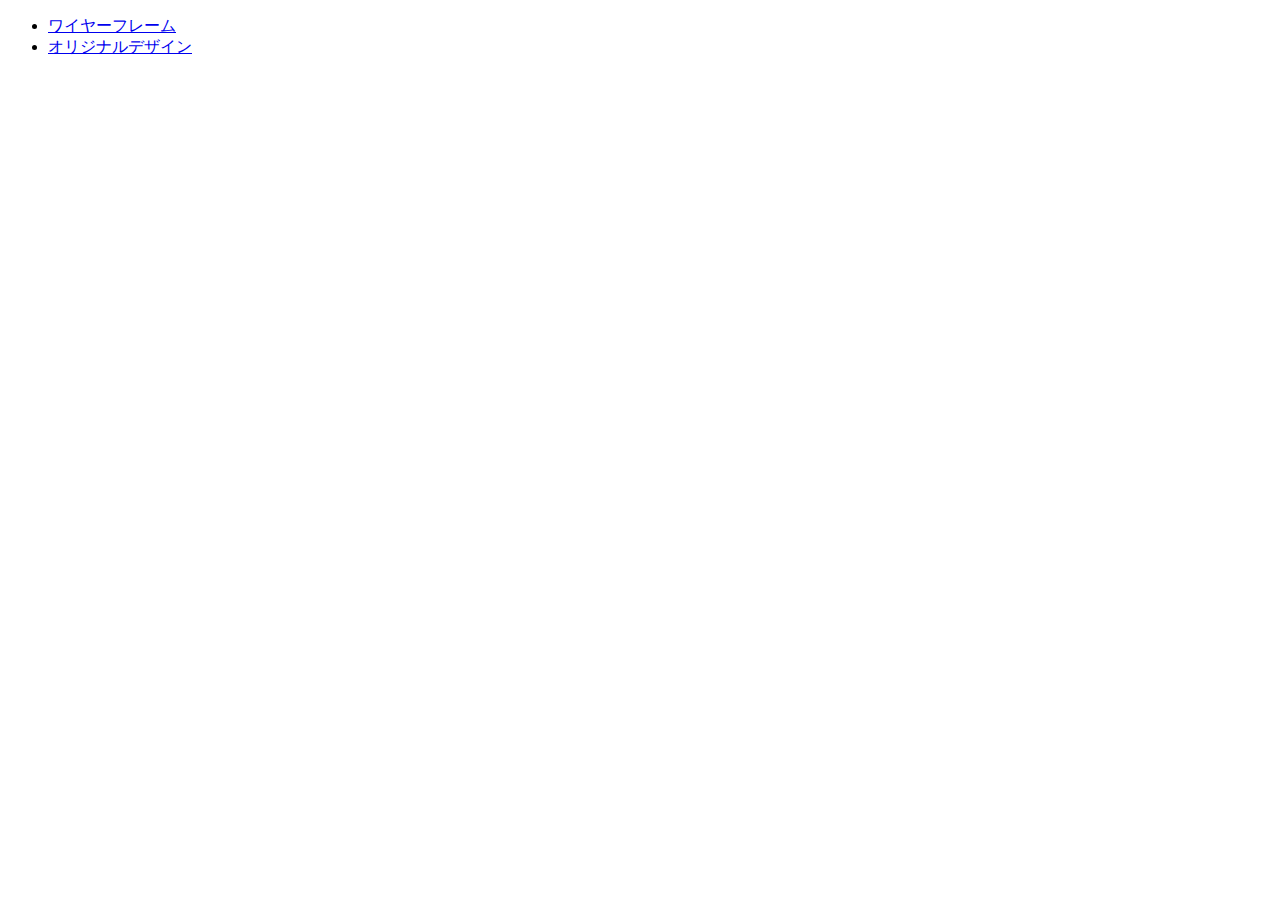
<file: index.html>
<!DOCTYPE html>
<html lang="ja">
<head>
  <meta charset="UTF-8">
  <meta name="viewport" content="width=device-width, initial-scale=1.0">
  <title>目次 | フォーム</title>
</head>
<body>
  <ul>
    <li><a href="wireframe/index.html">ワイヤーフレーム</a></li>
    <li><a href="design/index.html">オリジナルデザイン</a></li>
  </ul>
</body>
</html>
</file>
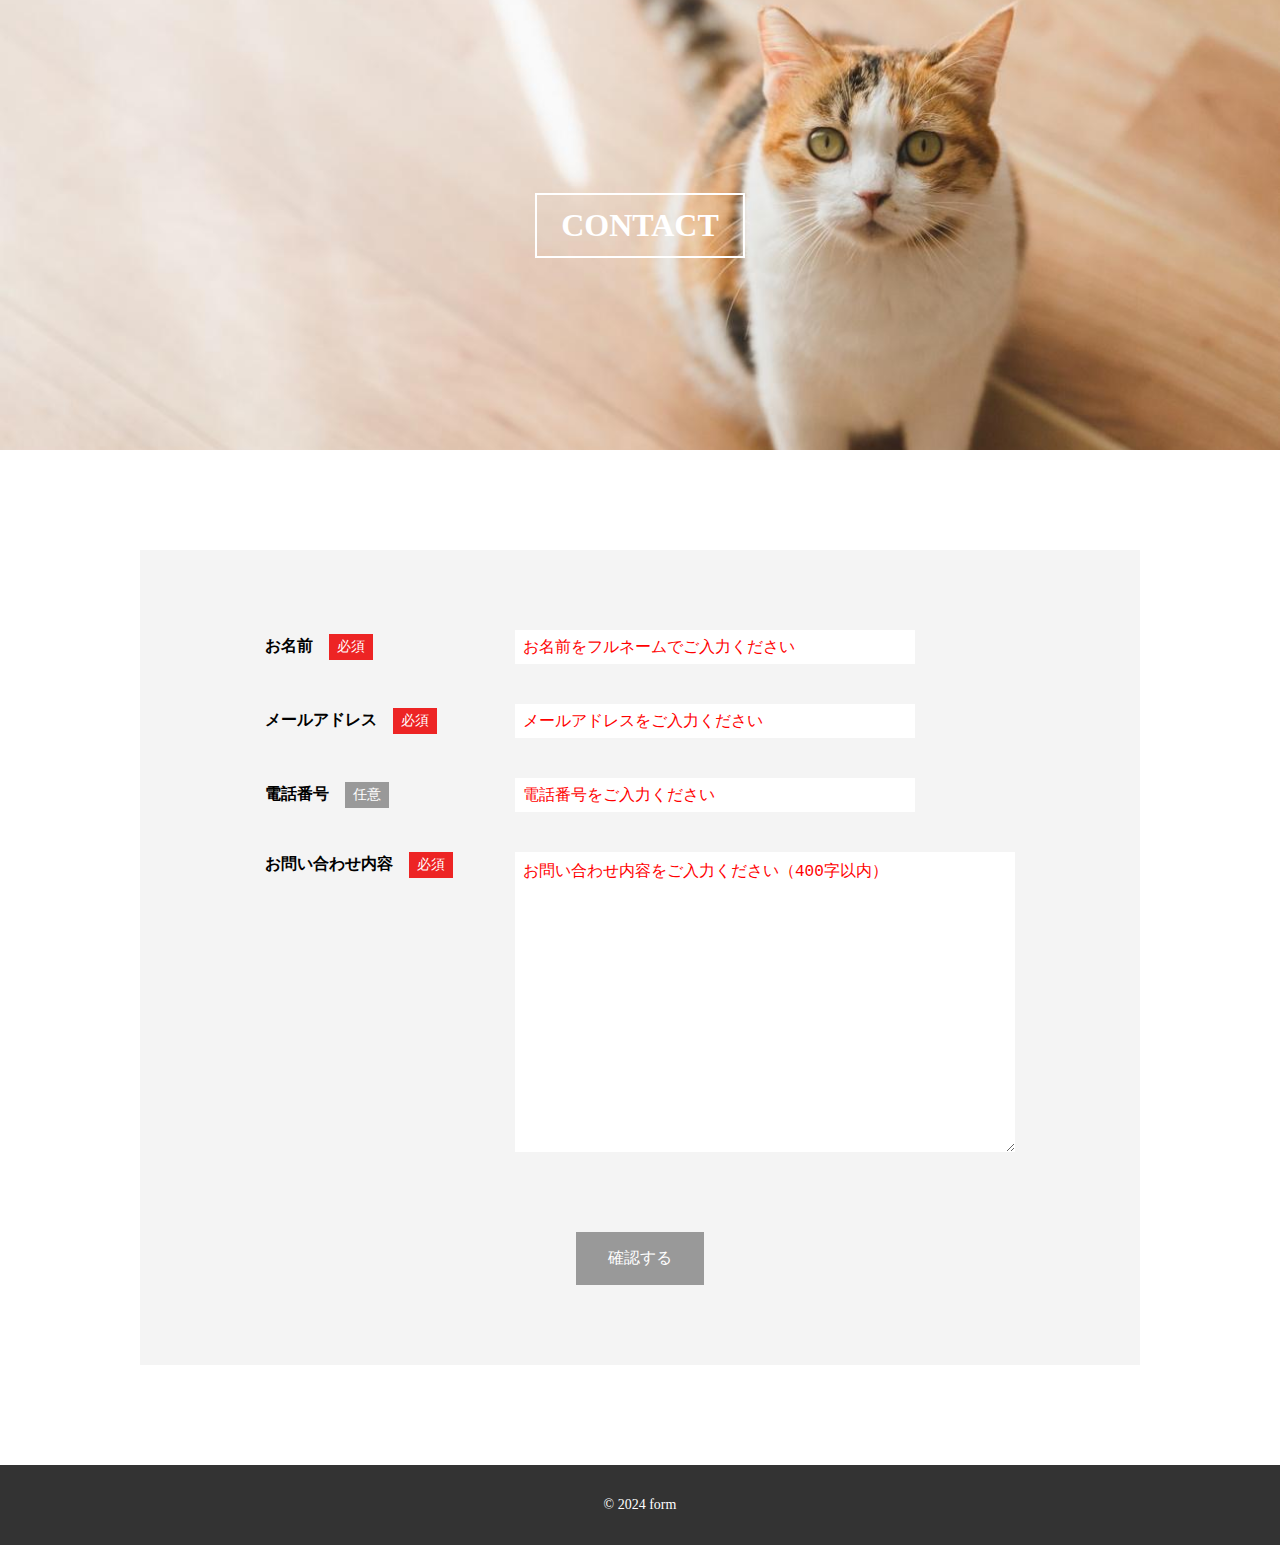
<file: design/index.html>
<!doctype html>
<html lang="ja">
  <head>
    <meta charset="utf-8">
    <!-- レスポンシブ -->
    <meta name="viewport" content="width=device-width, initial-scale=1.0">
    <title>フォーム</title>
    <link rel="stylesheet" href="css/style.css">
  </head>
  <body id="home">
    <header>
      <h1>contact</h1>
    </header>

    <main>
      <form action="/complete.html" method="POST" name="contact-form" netlify>
        <label id="user-name" class="form-item">
          <p class="form-heading">お名前<span class="require">必須</span></p>
          <input type="text" name="user-name" placeholder="お名前をフルネームでご入力ください" required>
        </label>

        <label id="user-email" class="form-item">
          <p class="form-heading">メールアドレス<span class="require">必須</span></p>
          <input type="email" name="user-email" placeholder="メールアドレスをご入力ください" required>
        </label>

        <label id="user-tel" class="form-item">
          <p class="form-heading">電話番号<span class="optional">任意</span></p>
          <input type="tel" name="user-tel" placeholder="電話番号をご入力ください">
        </label>

        <label id="contact-content" class="form-item">
          <p class="form-heading">お問い合わせ内容<span class="require">必須</span></p>
          <textarea name="contact-content" placeholder="お問い合わせ内容をご入力ください（400字以内）"></textarea>
        </label>

        <div class="btn-area">
          <button type="submit" id="btn_confirm" class="btn">確認する</button>
        </div>
      </form>
    </main>

    <footer>
      <small class="copyright">&copy; 2024 form</small>
    </footer>
  </body>
</html>
</file>
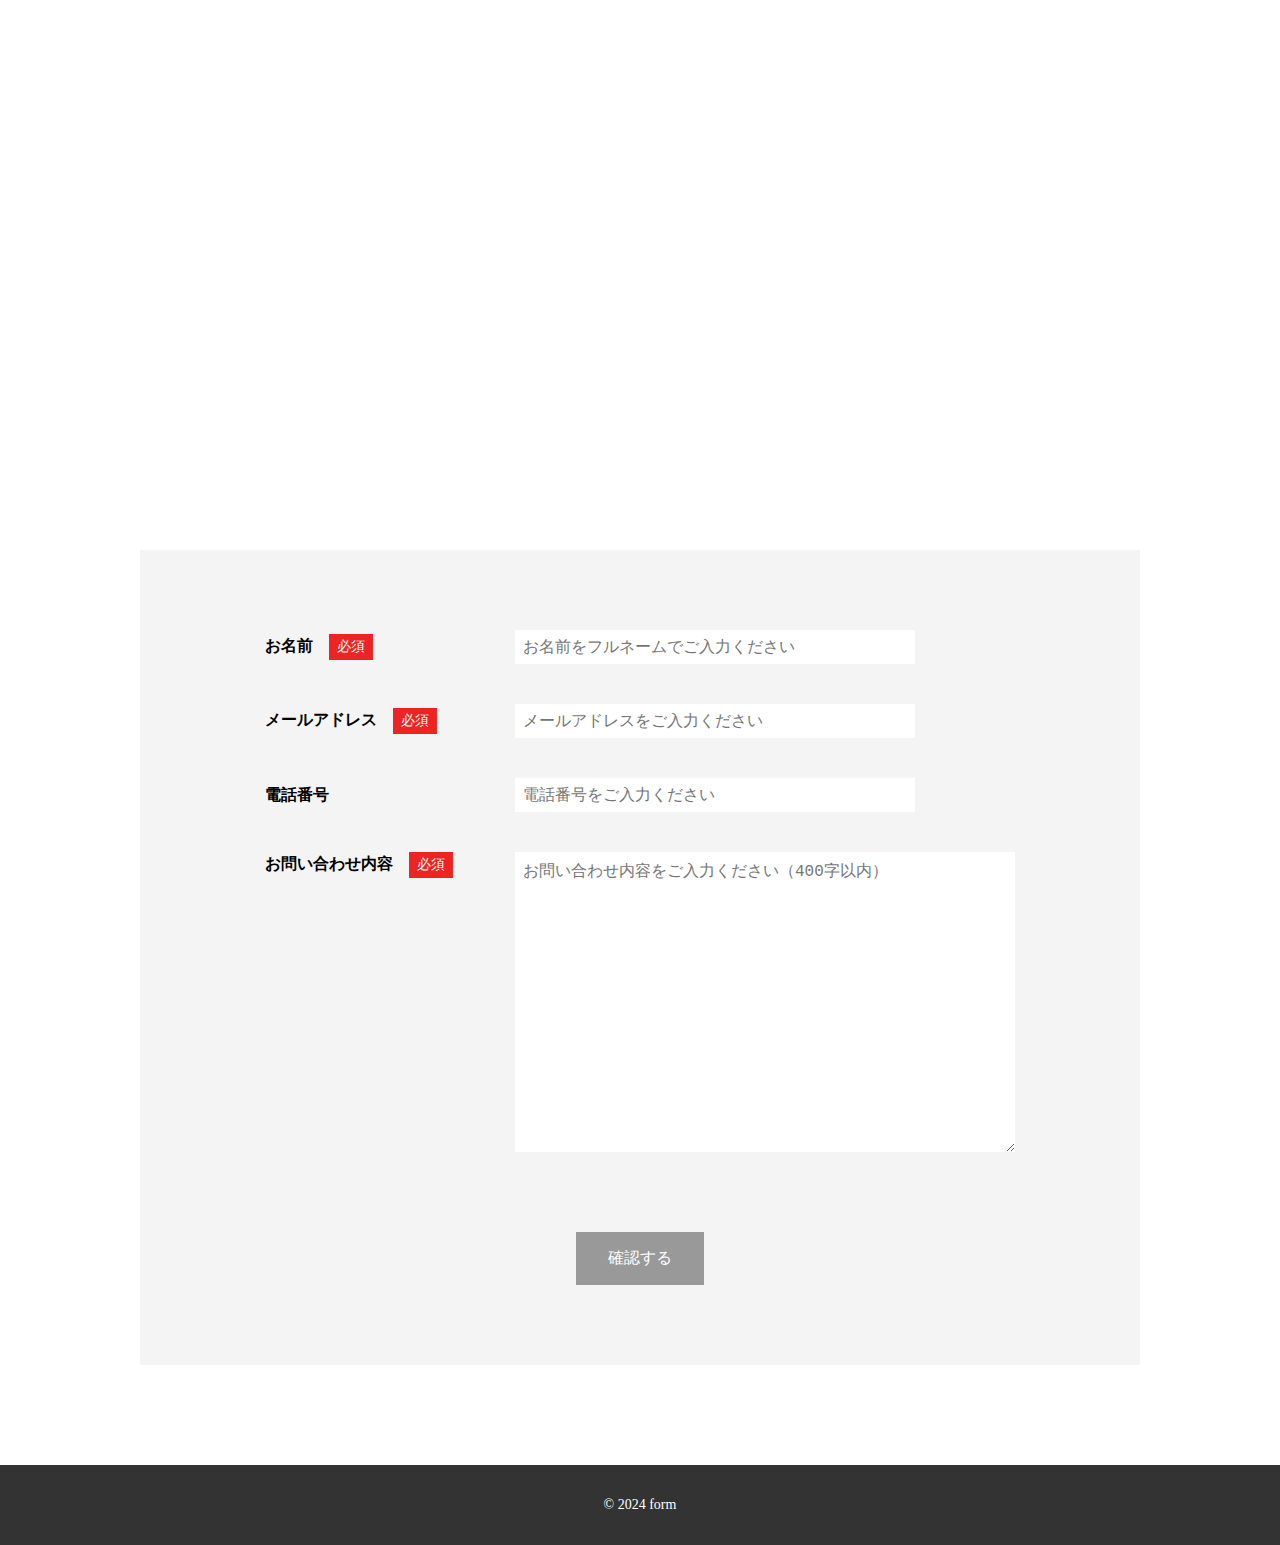
<file: wireframe/index.html>
<!doctype html>
<html lang="ja">
  <head>
    <meta charset="utf-8">
    <!-- レスポンシブ -->
    <meta name="viewport" content="width=device-width, initial-scale=1.0">
    <title>フォーム</title>
    <link rel="stylesheet" href="css/style.css">
  </head>
  <body>
    <header>
      <h1>contact</h1>
    </header>

    <main>
      <form action="confirm.html">
        <label id="user-name" class="form-item">
          <p class="form-heading">お名前<span class="require">必須</span></p>
          <input type="text" placeholder="お名前をフルネームでご入力ください" required>
        </label>

        <label id="user-email" class="form-item">
          <p class="form-heading">メールアドレス<span class="require">必須</span></p>
          <input type="email" placeholder="メールアドレスをご入力ください" required>
        </label>

        <label id="user-tel" class="form-item">
          <p class="form-heading">電話番号</p>
          <input type="tel" placeholder="電話番号をご入力ください">
        </label>

        <label id="contact-content" class="form-item">
          <p class="form-heading">お問い合わせ内容<span class="require">必須</span></p>
          <textarea placeholder="お問い合わせ内容をご入力ください（400字以内）"></textarea>
        </label>

        <div class="btn-area">
          <button id="btn_confirm" class="btn">確認する</button>
        </div>
      </form>
    </main>

    <footer>
      <small class="copyright">&copy; 2024 form</small>
    </footer>
  </body>
</html>
</file>
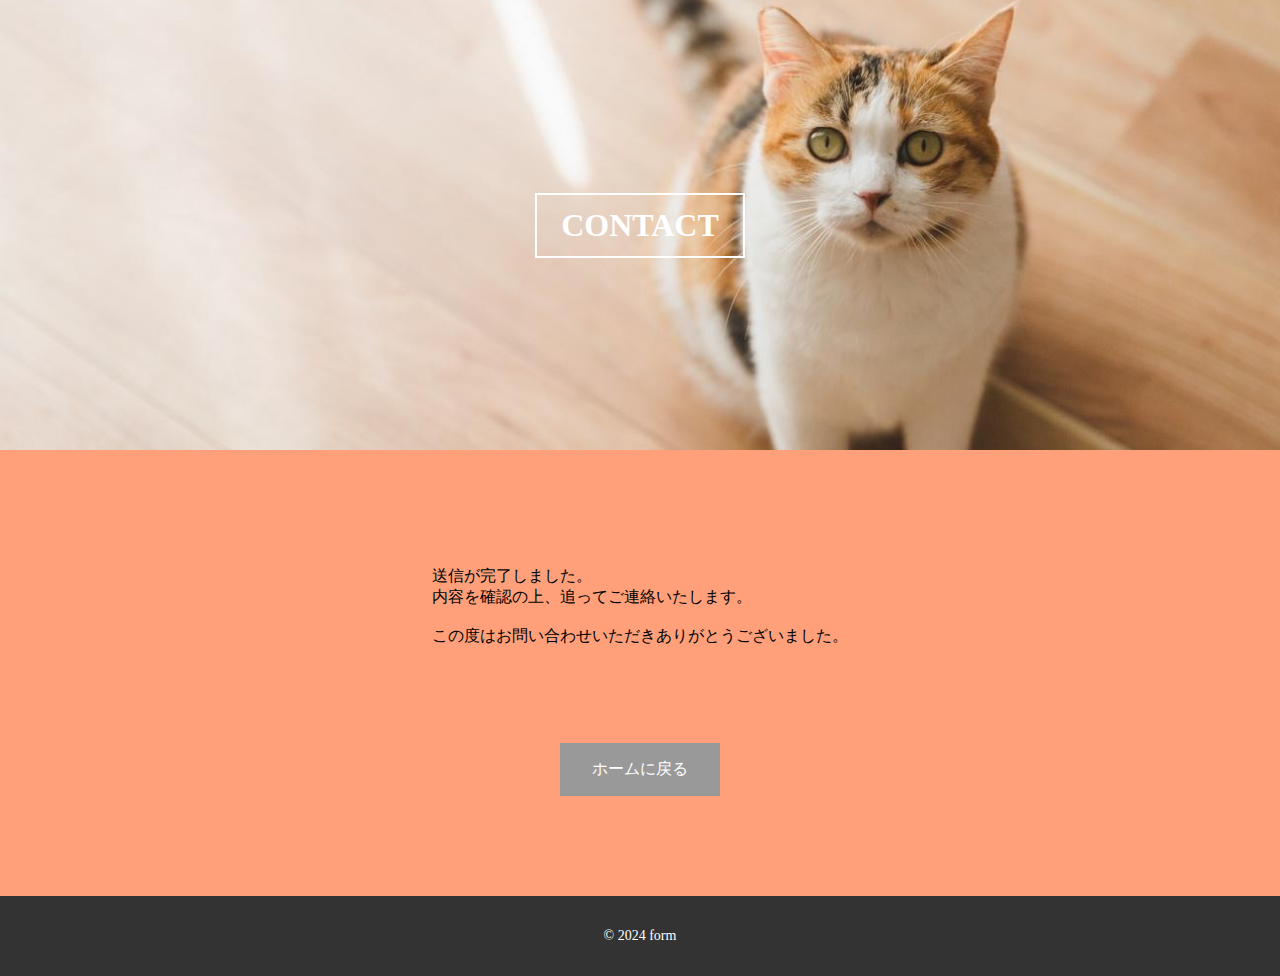
<file: design/complete.html>
<!doctype html>
<html lang="ja">
  <head>
    <meta charset="utf-8">
    <!-- レスポンシブ -->
    <meta name="viewport" content="width=device-width, initial-scale=1.0">
    <title>送信完了 | フォーム</title>
    <link rel="stylesheet" href="css/style.css">
  </head>
  <body id="complete">
    <header>
      <h1>contact</h1>
    </header>

    <main>
      <p>
        送信が完了しました。<br>
        内容を確認の上、追ってご連絡いたします。<br>
        <br>
        この度はお問い合わせいただきありがとうございました。
      </p>
      <div class="btn-area">
        <button id="btn_home" class="btn" type="button" onclick="location.href='./index.html'">ホームに戻る</button>
      </div>
    </main>

    <footer>
      <small class="copyright">&copy; 2024 form</small>
    </footer>
  </body>
</html>
</file>
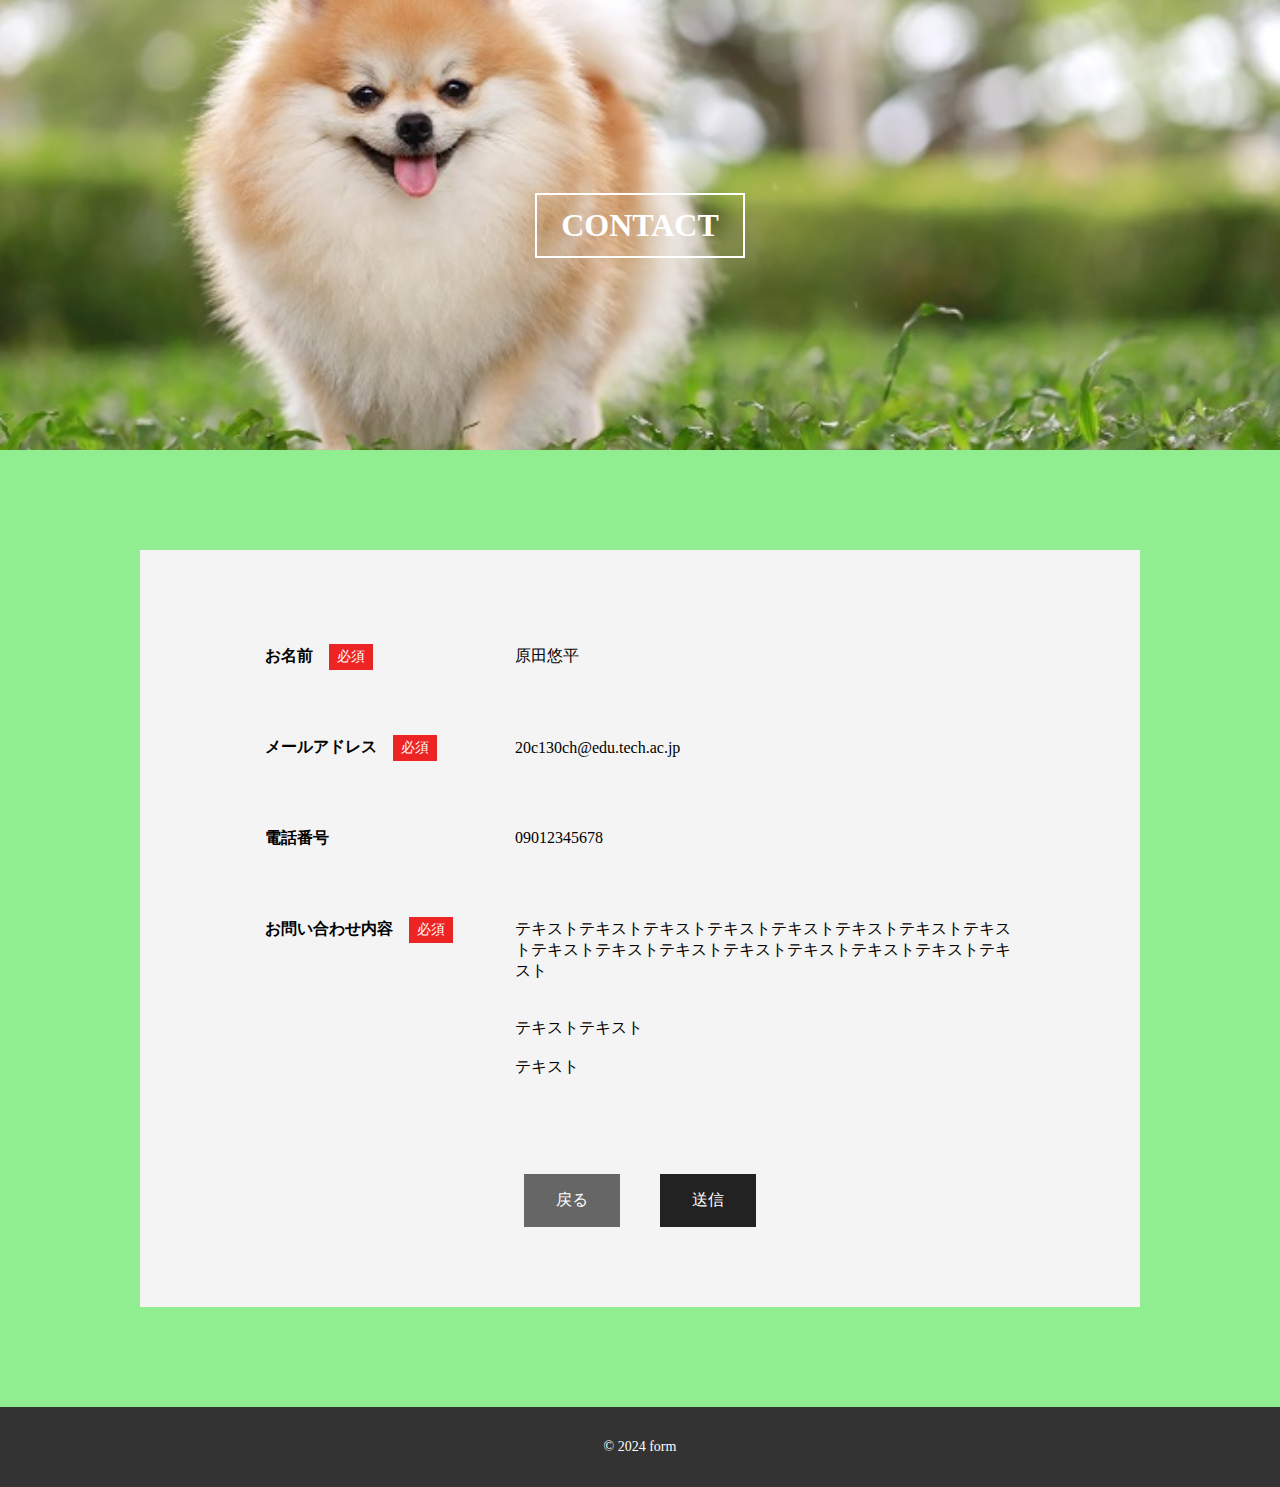
<file: design/confirm.html>
<!doctype html>
<html lang="ja">
  <head>
    <meta charset="utf-8">
    <!-- レスポンシブ -->
    <meta name="viewport" content="width=device-width, initial-scale=1.0">
    <title>確認画面 | フォーム</title>
    <link rel="stylesheet" href="css/style.css">
  </head>
  <body id="confirm">
    <header>
      <h1>contact</h1>
    </header> 

    <main>
      <form>
        <div id="user-name" class="form-item">
          <p class="form-heading">お名前<span class="require">必須</span></p>
          <p class="form-entered">原田悠平</p>
        </div>

        <div id="user-email" class="form-item">
          <p class="form-heading">メールアドレス<span class="require">必須</span></p>
          <p class="form-entered">20c130ch@edu.tech.ac.jp</p>
        </div>

        <div id="user-tel" class="form-item">
          <p class="form-heading">電話番号</p>
          <p class="form-entered">09012345678</p>
        </div>

        <div id="contact-content" class="form-item">
          <p class="form-heading">お問い合わせ内容<span class="require">必須</span></p>
          <p class="form-entered">テキストテキストテキストテキストテキストテキストテキストテキストテキストテキストテキストテキストテキストテキストテキストテキスト<br><br><br>テキストテキスト<br><br>テキスト</p>
        </div>

        <div class="btn-area">
          <button id="btn_back" class="btn" type="button" onclick="location.href='./index.html'">戻る</button>
          <button id="btn_submit" class="btn" type="button" onclick="location.href='./complete.html'">送信</button>
        </div>
      </form>
    </main>

    <footer>
      <small class="copyright">&copy; 2024 form</small>
    </footer>
  </body>
</html>
</file>
<file: design/css/style.css>
@charset "utf-8";
/****************************
* ページ共通
*****************************/
* {
  box-sizing: border-box;
}

body {
  margin: 0;
}

/********************
* ヘッダー
*********************/
header {
  width: 100%;
  height: 450px;
  background: url("../img/cat.jpg") center / cover no-repeat;
  display: flex;
  justify-content: center;
  align-items: center;
}
h1 {
  color: #fff;
  text-transform: uppercase;
  font-size: 32px;
  padding: 12px 24px;
  border: 2px solid #fff;
}
/********************
* メイン
*********************/
main {
  padding: 100px 0;
}

/********************
* フッター
*********************/
footer {
  display: flex;
  justify-content: center;
  align-items: center;
  width: 100%;
  height: 80px;
  background: #333;
}
.copyright {
  font-size: 14px;
  color: #fff;
}

/********************
* フォーム
*********************/
form {
  /* グレーのエリアの全体幅 */
  width: 1000px;
  /* 左右余白 = (項目<250px>＋ 入力欄<500px>) / 2 */
  padding: 80px 125px;
  margin: auto;
  background: #f4f4f4;
}

/*** 項目 ***/
.form-item {
  display: flex;
  align-items: center;
}
.form-item + .form-item {
  margin-top: 40px;
}
/* 見出し */
.form-heading {
  width: 250px;
  font-weight: bold;
  margin: 0;
}
.require,
.optional {
  color: #fff;
  font-weight: normal;
  padding: 4px 8px;
  display: inline-block;
  font-size: 14px;
  margin-left: 16px;
}
/* 必須 */
.require {
  background: #ed2424;

}
/* 任意 */
.optional {
  background: #999;
}

::placeholder {
  color: red;
}

/* 入力欄（１行） */
input {
  width: 400px;
  padding: 8px;
  border: none;
  font-size: 16px;
  line-height: 1.0;
}
/* 入力欄（複数行） */
textarea {
  width: 500px;
  min-height: 300px;
  padding: 8px;
  border: none;
  font-size: 16px;
  line-height: 1.6;
  resize: vertical;
}
#contact-content p {
  align-self: baseline;
}
/* ボタン（共通） */
.btn-area {
  margin-top: 80px;
  display: flex;
  justify-content: center;
}
button {
  padding: 16px 32px;
  color: #fff;
  font-size: 16px;
  border: none;
}
/* ボタン（確認） */
#btn_confirm {
  background: #999;
}

/****************************
* confirm.html（確認画面）
*****************************/

/* 入力済みエリア */
.form-entered {
  width: 500px;
}
/* ボタン（確認ページ） */
#confirm .btn-area {
  gap: 40px;
}
/* ボタン（戻る） */
#btn_back {
  background: #666;
}
/* ボタン（送信） */
#btn_submit {
  background: #222;
}

/****************************
* complete.html（送信完了）
*****************************/
#complete main {
  display: flex;
  flex-direction: column;
  align-items: center;
  min-height: calc(100vh - 450px - 80px);
}
/* ボタン（ホーム） */
#btn_home {
  background: #999;
}

/****************************
* レスポンシブ（SP）
*****************************/
@media screen and (max-width:402px) {
  body {
    overflow-x: hidden;
  }
  header {
    height: 200px;
  }
  h1 {
    font-size: 24px;
  }
  main {
    padding: 0;
  }

  form {
    width: 100%;
    padding: 40px 8px;
  }
  .form-item {
    flex-direction: column;
    align-items: flex-start;
  }
  .form-heading {
    margin-bottom: 12px;
  }
  .form-item,
  input,
  textarea,
  .form-entered {
    width: 100%;
  }
  .btn-area {
    margin-top: 40px;
  }

  #complete main {
    padding: 80px 8px;
    min-height: calc(100vh - 200px - 80px);
  }
}




#home header {
  background: url("../img/cat.jpg") center / cover no-repeat;
}

#confirm header {
  background: url("../img/dog.jpg") center / cover no-repeat;
}

#confirm main {
  background: lightgreen;
}

#complete main {
  background: lightsalmon;
}
</file>
<file: wireframe/css/style.css>
@charset "utf-8";
/****************************
* ページ共通
*****************************/
* {
  box-sizing: border-box;
}

body {
  margin: 0;
}

/********************
* ヘッダー
*********************/
header {
  width: 100%;
  height: 450px;
  background: url("https://placehold.jp/1440x450.png") center / cover no-repeat;
  display: flex;
  justify-content: center;
  align-items: center;
}
h1 {
  color: #fff;
  text-transform: uppercase;
  font-size: 32px;
  padding: 12px 24px;
  border: 2px solid #fff;
}
/********************
* メイン
*********************/
main {
  padding: 100px 0;
}

/********************
* フッター
*********************/
footer {
  display: flex;
  justify-content: center;
  align-items: center;
  width: 100%;
  height: 80px;
  background: #333;
}
.copyright {
  font-size: 14px;
  color: #fff;
}

/********************
* フォーム
*********************/
form {
  /* グレーのエリアの全体幅 */
  width: 1000px;
  max-width: 100%;
  /* 左右余白 = (項目<250px>＋ 入力欄<500px>) / 2 */
  padding: 80px 125px;
  margin: auto;
  background: #f4f4f4;
}

/*** 項目 ***/
.form-item {
  display: flex;
  align-items: center;
}
.form-item + .form-item {
  margin-top: 40px;
}
/* 見出し */
.form-heading {
  width: 250px;
  font-weight: bold;
  margin: 0;
}
/* 必須 */
.require {
  color: #fff;
  background: #ed2424;
  font-weight: normal;
  padding: 4px 8px;
  display: inline-block;
  font-size: 14px;
  margin-left: 16px;
}
/* 入力欄（１行） */
input {
  width: 400px;
  max-width: 100%;
  padding: 8px;
  border: none;
  font-size: 16px;
  line-height: 1.0;
}
/* 入力欄（複数行） */
textarea {
  width: 500px;
  max-width: 100%;
  min-height: 300px;
  padding: 8px;
  border: none;
  font-size: 16px;
  line-height: 1.6;
  resize: vertical;
}
#contact-content p {
  align-self: baseline;
}
/* ボタン（共通） */
.btn-area {
  margin-top: 80px;
  display: flex;
  justify-content: center;
}
button {
  padding: 16px 32px;
  color: #fff;
  font-size: 16px;
  border: none;
}
/* ボタン（確認） */
#btn_confirm {
  background: #999;
}

/****************************
* confirm.html（確認画面）
*****************************/

/* 入力済みエリア */
.form-entered {
  width: 500px;
  max-width: 100%;
}
/* ボタン（確認ページ） */
#confirm .btn-area {
  gap: 40px;
}
/* ボタン（戻る） */
#btn_back {
  background: #666;
}
/* ボタン（送信） */
#btn_submit {
  background: #222;
}

/****************************
* complete.html（送信完了）
*****************************/
#complete main {
  display: flex;
  flex-direction: column;
  align-items: center;
  min-height: calc(100vh - 450px - 80px);
}
/* ボタン（ホーム） */
#btn_home {
  background: #999;
}

/****************************
* レスポンシブ（SP）
*****************************/
@media screen and (max-width:402px) {
  body {
    overflow-x: hidden;
  }
  header {
    height: 200px;
  }
  h1 {
    font-size: 24px;
  }
  main {
    padding: 0;
  }

  form {
    width: 100%;
    padding: 40px 8px;
  }
  .form-item {
    flex-direction: column;
    align-items: flex-start;
  }
  .form-heading {
    margin-bottom: 12px;
  }
  .form-item,
  input,
  textarea,
  .form-entered {
    width: 100%;
  }
  .btn-area {
    margin-top: 40px;
  }

  #complete main {
    padding: 80px 8px;
    min-height: calc(100vh - 200px - 80px);
  }
}



/********************
* 
*********************/

/***  ***/
</file>
